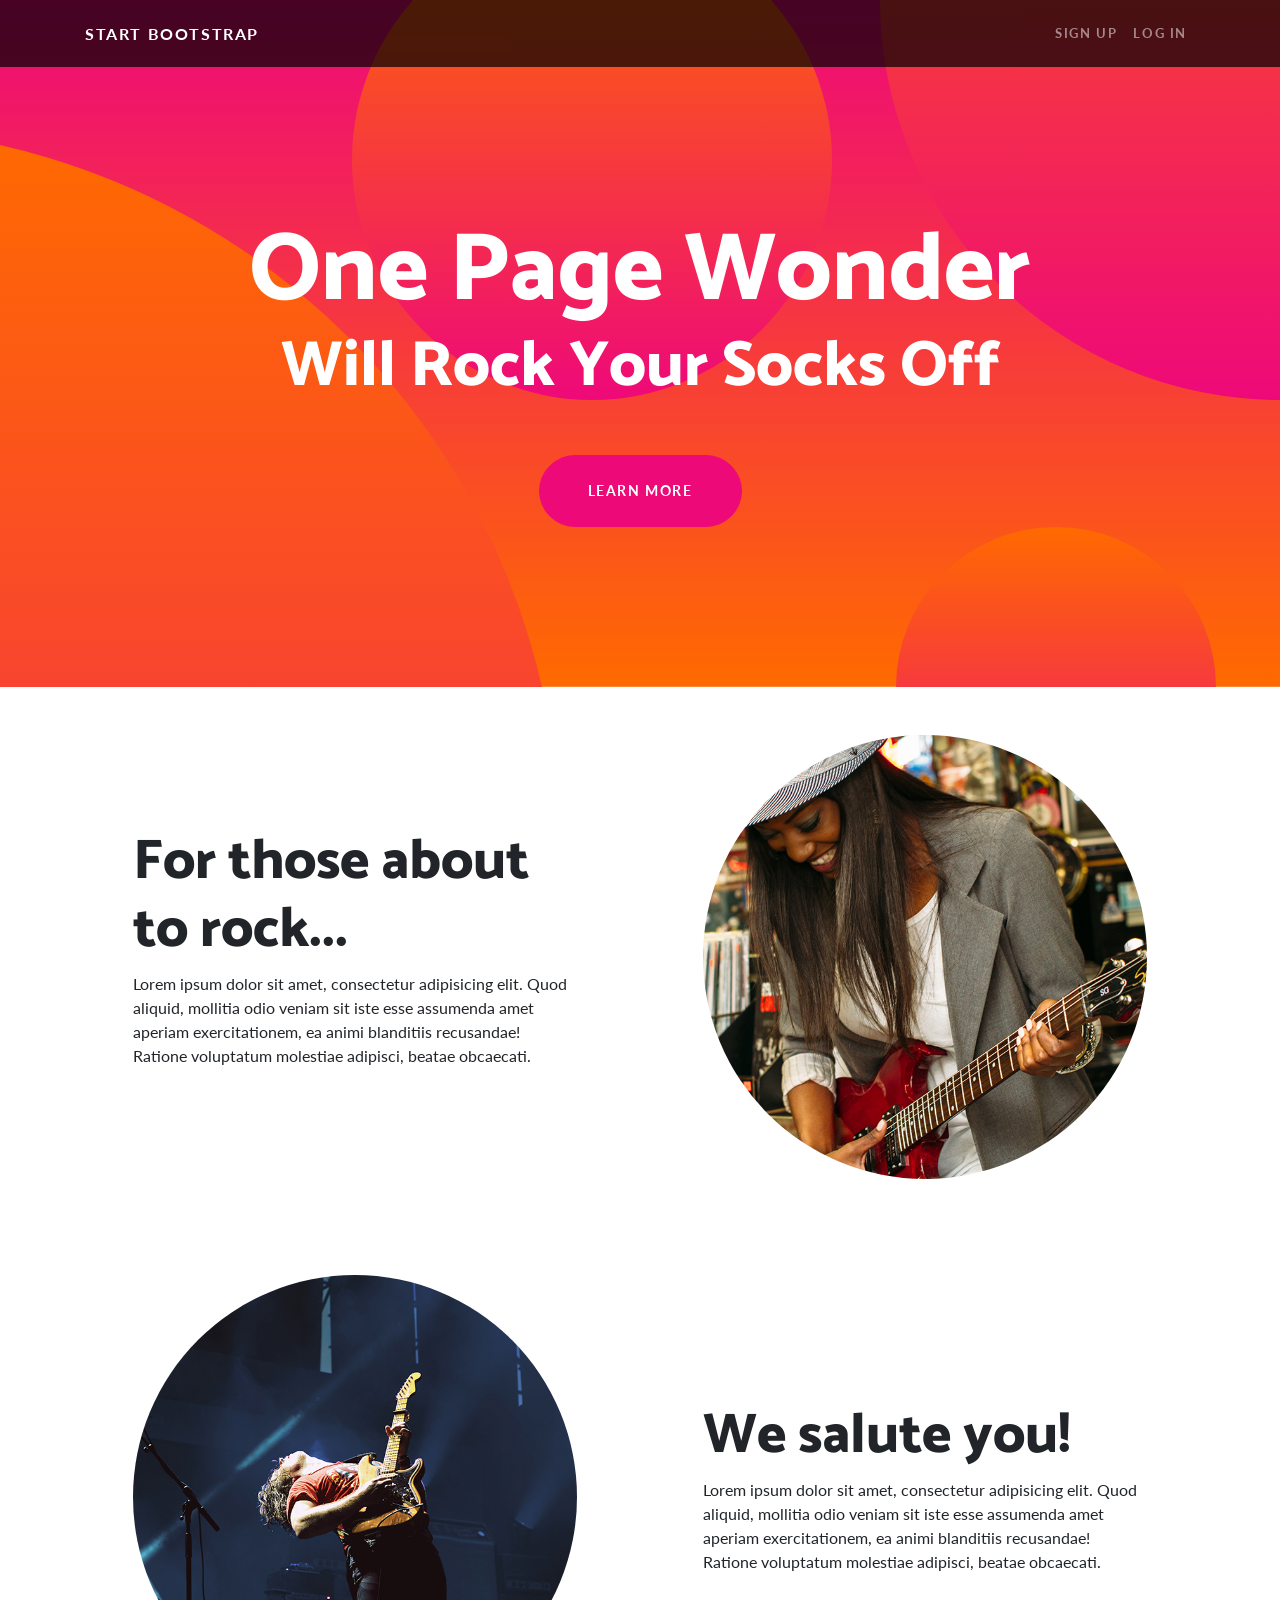
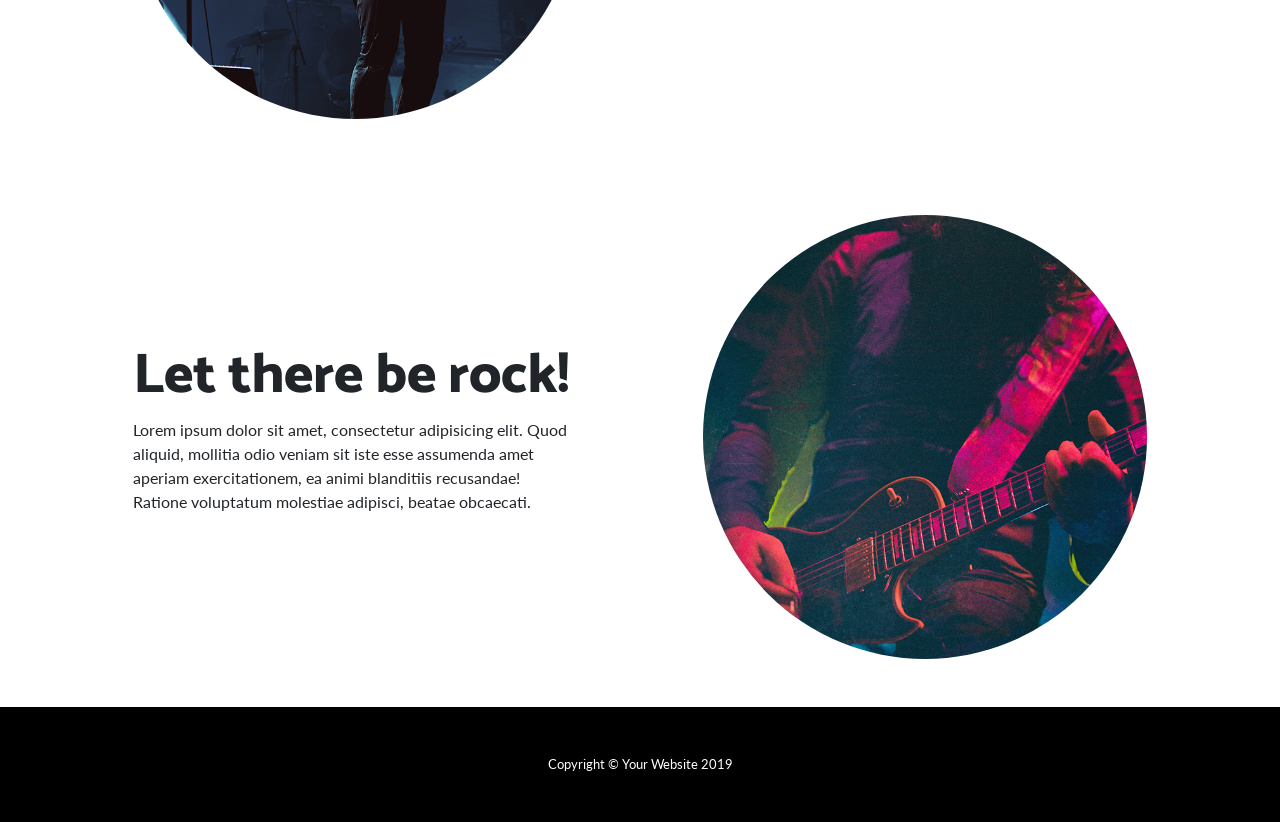
<file: startbootstrap-one-page-wonder-gh-pages/index.html>
<!DOCTYPE html>
<html lang="en">

<head>

  <meta charset="utf-8">
  <meta name="viewport" content="width=device-width, initial-scale=1, shrink-to-fit=no">
  <meta name="description" content="">
  <meta name="author" content="">

  <title>One Page Wonder - Start Bootstrap Template</title>

  <!-- Bootstrap core CSS -->
  <link href="vendor/bootstrap/css/bootstrap.min.css" rel="stylesheet">

  <!-- Custom fonts for this template -->
  <link href="https://fonts.googleapis.com/css?family=Catamaran:100,200,300,400,500,600,700,800,900" rel="stylesheet">
  <link href="https://fonts.googleapis.com/css?family=Lato:100,100i,300,300i,400,400i,700,700i,900,900i" rel="stylesheet">

  <!-- Custom styles for this template -->
  <link href="css/one-page-wonder.min.css" rel="stylesheet">

</head>

<body>

  <!-- Navigation -->
  <nav class="navbar navbar-expand-lg navbar-dark navbar-custom fixed-top">
    <div class="container">
      <a class="navbar-brand" href="#">Start Bootstrap</a>
      <button class="navbar-toggler" type="button" data-toggle="collapse" data-target="#navbarResponsive" aria-controls="navbarResponsive" aria-expanded="false" aria-label="Toggle navigation">
        <span class="navbar-toggler-icon"></span>
      </button>
      <div class="collapse navbar-collapse" id="navbarResponsive">
        <ul class="navbar-nav ml-auto">
          <li class="nav-item">
            <a class="nav-link" href="#">Sign Up</a>
          </li>
          <li class="nav-item">
            <a class="nav-link" href="#">Log In</a>
          </li>
        </ul>
      </div>
    </div>
  </nav>

  <header class="masthead text-center text-white">
    <div class="masthead-content">
      <div class="container">
        <h1 class="masthead-heading mb-0">One Page Wonder</h1>
        <h2 class="masthead-subheading mb-0">Will Rock Your Socks Off</h2>
        <a href="#" class="btn btn-primary btn-xl rounded-pill mt-5">Learn More</a>
      </div>
    </div>
    <div class="bg-circle-1 bg-circle"></div>
    <div class="bg-circle-2 bg-circle"></div>
    <div class="bg-circle-3 bg-circle"></div>
    <div class="bg-circle-4 bg-circle"></div>
  </header>

  <section>
    <div class="container">
      <div class="row align-items-center">
        <div class="col-lg-6 order-lg-2">
          <div class="p-5">
            <img class="img-fluid rounded-circle" src="img/01.jpg" alt="">
          </div>
        </div>
        <div class="col-lg-6 order-lg-1">
          <div class="p-5">
            <h2 class="display-4">For those about to rock...</h2>
            <p>Lorem ipsum dolor sit amet, consectetur adipisicing elit. Quod aliquid, mollitia odio veniam sit iste esse assumenda amet aperiam exercitationem, ea animi blanditiis recusandae! Ratione voluptatum molestiae adipisci, beatae obcaecati.</p>
          </div>
        </div>
      </div>
    </div>
  </section>

  <section>
    <div class="container">
      <div class="row align-items-center">
        <div class="col-lg-6">
          <div class="p-5">
            <img class="img-fluid rounded-circle" src="img/02.jpg" alt="">
          </div>
        </div>
        <div class="col-lg-6">
          <div class="p-5">
            <h2 class="display-4">We salute you!</h2>
            <p>Lorem ipsum dolor sit amet, consectetur adipisicing elit. Quod aliquid, mollitia odio veniam sit iste esse assumenda amet aperiam exercitationem, ea animi blanditiis recusandae! Ratione voluptatum molestiae adipisci, beatae obcaecati.</p>
          </div>
        </div>
      </div>
    </div>
  </section>

  <section>
    <div class="container">
      <div class="row align-items-center">
        <div class="col-lg-6 order-lg-2">
          <div class="p-5">
            <img class="img-fluid rounded-circle" src="img/03.jpg" alt="">
          </div>
        </div>
        <div class="col-lg-6 order-lg-1">
          <div class="p-5">
            <h2 class="display-4">Let there be rock!</h2>
            <p>Lorem ipsum dolor sit amet, consectetur adipisicing elit. Quod aliquid, mollitia odio veniam sit iste esse assumenda amet aperiam exercitationem, ea animi blanditiis recusandae! Ratione voluptatum molestiae adipisci, beatae obcaecati.</p>
          </div>
        </div>
      </div>
    </div>
  </section>

  <!-- Footer -->
  <footer class="py-5 bg-black">
    <div class="container">
      <p class="m-0 text-center text-white small">Copyright &copy; Your Website 2019</p>
    </div>
    <!-- /.container -->
  </footer>

  <!-- Bootstrap core JavaScript -->
  <script src="vendor/jquery/jquery.min.js"></script>
  <script src="vendor/bootstrap/js/bootstrap.bundle.min.js"></script>

</body>

</html>
</file>
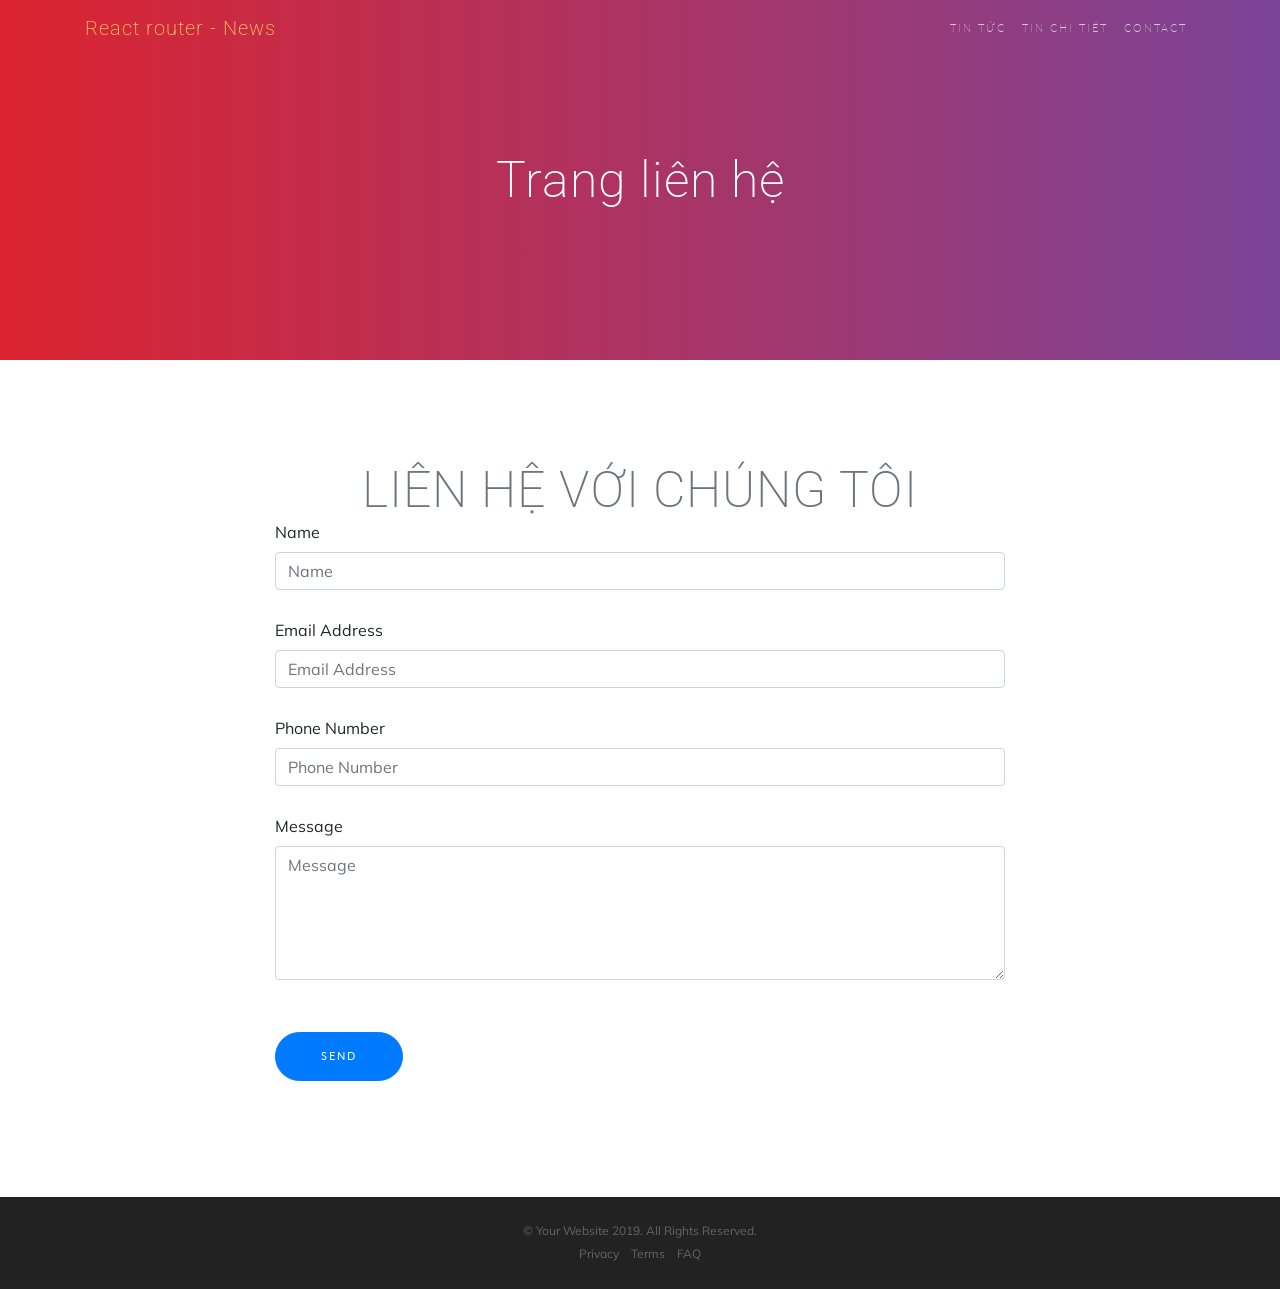
<file: frontend/contact.html>
<!doctype html>
<html lang="en">
  <head>
    <title>Tin tuc</title>
    <!-- Required meta tags -->
    <meta charset="utf-8">
    <meta name="viewport" content="width=device-width, initial-scale=1, shrink-to-fit=no">

    <!-- Bootstrap CSS -->
    <link rel="stylesheet" href="https://stackpath.bootstrapcdn.com/bootstrap/4.3.1/css/bootstrap.min.css" integrity="sha384-ggOyR0iXCbMQv3Xipma34MD+dH/1fQ784/j6cY/iJTQUOhcWr7x9JvoRxT2MZw1T" crossorigin="anonymous">
    <link rel="stylesheet" href="index.css">

    <link href="https://fonts.googleapis.com/css?family=Lato" rel="stylesheet">
    <link href="https://fonts.googleapis.com/css?family=Muli" rel="stylesheet">
    <link href="https://fonts.googleapis.com/css?family=Roboto:100,100i,300,300i,400,400i,500,500i,700,700i,900,900i&display=swap&subset=vietnamese" rel="stylesheet">
    <!-- <link rel="stylesheet" href="/assets/style-theme.css"> -->
  </head>
  <body>
    <!-- begin menu   -->
    <nav class="navbar navbar-expand-lg navbar-light fixed-top" id="mainNav">
        <div class="container">
          <a class="navbar-brand js-scroll-trigger" href="index.html">React router - News</a>
          <button class="navbar-toggler navbar-toggler-right" type="button" data-toggle="collapse" data-target="#navbarResponsive" aria-controls="navbarResponsive" aria-expanded="false" aria-label="Toggle navigation">
            Menu
            <i class="fas fa-bars"></i>
          </button>
          <div class="collapse navbar-collapse" id="navbarResponsive">
            <ul class="navbar-nav ml-auto">
              <li class="nav-item">
                <a class="nav-link js-scroll-trigger" href="tintuc.html">Tin tức</a>
              </li>
              <li class="nav-item">
                <a class="nav-link js-scroll-trigger" href="chitiet.html">Tin chi tiết</a>
              </li>
              <li class="nav-item">
                <a class="nav-link js-scroll-trigger" href="contact.html">Contact</a>
              </li>
            </ul>
          </div>
        </div>
    </nav>
    <!-- end menu -->

    <header class="masthead tintuc">
        <div class="container h-100">
          <div class="row h-100">
            <div class="col-lg-7 my-auto">
              <div class="header-content mx-auto">
                <h1 class="mb-5" style="text-align: center;">Trang liên hệ</h1>
              </div>
            </div>
          </div>
        </div>
      </header>
    
      <!-- begin lien he -->
      <section class="page-section" id="contact">
        <div class="container">
    
          <!-- Contact Section Heading -->
          <h2 class="page-section-heading text-center text-uppercase text-secondary mb-0">Liên hệ với chúng tôi</h2>
    
          <!-- Icon Divider -->
          <div class="divider-custom">
            <div class="divider-custom-line"></div>
            <div class="divider-custom-icon">
              <i class="fas fa-star"></i>
            </div>
            <div class="divider-custom-line"></div>
          </div>
    
          <!-- Contact Section Form -->
          <div class="row">
            <div class="col-lg-8 mx-auto">
              <!-- To configure the contact form email address, go to mail/contact_me.php and update the email address in the PHP file on line 19. -->
              <form name="sentMessage" id="contactForm" novalidate="novalidate">
                <div class="control-group">
                  <div class="form-group floating-label-form-group controls mb-0 pb-2">
                    <label>Name</label>
                    <input class="form-control" id="name" type="text" placeholder="Name" required="required" data-validation-required-message="Please enter your name.">
                    <p class="help-block text-danger"></p>
                  </div>
                </div>
                <div class="control-group">
                  <div class="form-group floating-label-form-group controls mb-0 pb-2">
                    <label>Email Address</label>
                    <input class="form-control" id="email" type="email" placeholder="Email Address" required="required" data-validation-required-message="Please enter your email address.">
                    <p class="help-block text-danger"></p>
                  </div>
                </div>
                <div class="control-group">
                  <div class="form-group floating-label-form-group controls mb-0 pb-2">
                    <label>Phone Number</label>
                    <input class="form-control" id="phone" type="tel" placeholder="Phone Number" required="required" data-validation-required-message="Please enter your phone number.">
                    <p class="help-block text-danger"></p>
                  </div>
                </div>
                <div class="control-group">
                  <div class="form-group floating-label-form-group controls mb-0 pb-2">
                    <label>Message</label>
                    <textarea class="form-control" id="message" rows="5" placeholder="Message" required="required" data-validation-required-message="Please enter a message."></textarea>
                    <p class="help-block text-danger"></p>
                  </div>
                </div>
                <br>
                <div id="success"></div>
                <div class="form-group">
                  <button type="submit" class="btn btn-primary btn-xl" id="sendMessageButton">Send</button>
                </div>
              </form>
            </div>
          </div>
    
        </div>
      </section>
      <!-- end lien he -->

      <footer>
        <div class="container">
          <p>&copy; Your Website 2019. All Rights Reserved.</p>
          <ul class="list-inline">
            <li class="list-inline-item">
              <a href="#">Privacy</a>
            </li>
            <li class="list-inline-item">
              <a href="#">Terms</a>
            </li>
            <li class="list-inline-item">
              <a href="#">FAQ</a>
            </li>
          </ul>
        </div>
      </footer>

    <!-- Optional JavaScript -->
    <!-- jQuery first, then Popper.js, then Bootstrap JS -->
    <script src="https://code.jquery.com/jquery-3.3.1.slim.min.js" integrity="sha384-q8i/X+965DzO0rT7abK41JStQIAqVgRVzpbzo5smXKp4YfRvH+8abtTE1Pi6jizo" crossorigin="anonymous"></script>
    <script src="https://cdnjs.cloudflare.com/ajax/libs/popper.js/1.14.7/umd/popper.min.js" integrity="sha384-UO2eT0CpHqdSJQ6hJty5KVphtPhzWj9WO1clHTMGa3JDZwrnQq4sF86dIHNDz0W1" crossorigin="anonymous"></script>
    <script src="https://stackpath.bootstrapcdn.com/bootstrap/4.3.1/js/bootstrap.min.js" integrity="sha384-JjSmVgyd0p3pXB1rRibZUAYoIIy6OrQ6VrjIEaFf/nJGzIxFDsf4x0xIM+B07jRM" crossorigin="anonymous"></script>
  </body>
</html>
</file>
<file: startbootstrap-one-page-wonder-gh-pages/css/one-page-wonder.min.css>
/*!
 * Start Bootstrap - One Page Wonder v5.0.7 (https://startbootstrap.com/template-overviews/one-page-wonder)
 * Copyright 2013-2019 Start Bootstrap
 * Licensed under MIT (https://github.com/BlackrockDigital/startbootstrap-one-page-wonder/blob/master/LICENSE)
 */body{font-family:Lato}h1,h2,h3,h4,h5,h6{font-family:Catamaran;font-weight:800!important}.btn-xl{text-transform:uppercase;padding:1.5rem 3rem;font-size:.9rem;font-weight:700;letter-spacing:.1rem}.bg-black{background-color:#000!important}.rounded-pill{border-radius:5rem}.navbar-custom{padding-top:1rem;padding-bottom:1rem;background-color:rgba(0,0,0,.7)}.navbar-custom .navbar-brand{text-transform:uppercase;font-size:1rem;letter-spacing:.1rem;font-weight:700}.navbar-custom .navbar-nav .nav-item .nav-link{text-transform:uppercase;font-size:.8rem;font-weight:700;letter-spacing:.1rem}header.masthead{position:relative;overflow:hidden;padding-top:calc(7rem + 72px);padding-bottom:7rem;background:linear-gradient(0deg,#ff6a00 0,#ee0979 100%);background-repeat:no-repeat;background-position:center center;background-attachment:scroll;background-size:cover}header.masthead .masthead-content{z-index:1;position:relative}header.masthead .masthead-content .masthead-heading{font-size:4rem}header.masthead .masthead-content .masthead-subheading{font-size:2rem}header.masthead .bg-circle{z-index:0;position:absolute;border-radius:100%;background:linear-gradient(0deg,#ee0979 0,#ff6a00 100%)}header.masthead .bg-circle-1{height:90rem;width:90rem;bottom:-55rem;left:-55rem}header.masthead .bg-circle-2{height:50rem;width:50rem;top:-25rem;right:-25rem}header.masthead .bg-circle-3{height:20rem;width:20rem;bottom:-10rem;right:5%}header.masthead .bg-circle-4{height:30rem;width:30rem;top:-5rem;right:35%}@media (min-width:992px){header.masthead{padding-top:calc(10rem + 55px);padding-bottom:10rem}header.masthead .masthead-content .masthead-heading{font-size:6rem}header.masthead .masthead-content .masthead-subheading{font-size:4rem}}.bg-primary{background-color:#ee0979!important}.btn-primary{background-color:#ee0979;border-color:#ee0979}.btn-primary:active,.btn-primary:focus,.btn-primary:hover{background-color:#bd0760!important;border-color:#bd0760!important}.btn-primary:focus{box-shadow:0 0 0 .2rem rgba(238,9,121,.5)}.btn-secondary{background-color:#ff6a00;border-color:#ff6a00}.btn-secondary:active,.btn-secondary:focus,.btn-secondary:hover{background-color:#c50!important;border-color:#c50!important}.btn-secondary:focus{box-shadow:0 0 0 .2rem rgba(255,106,0,.5)}
</file>
<file: frontend/index.css>
/*!
 * Start Bootstrap - New Age v5.0.7 (https://startbootstrap.com/template-overviews/new-age)
 * Copyright 2013-2019 Start Bootstrap
 * Licensed under MIT (https://github.com/BlackrockDigital/startbootstrap-new-age/blob/master/LICENSE)
 */
 body,html{width:100%;height:100%}body{font-family:Muli,Helvetica,Arial,sans-serif}a{color:#fdcc52;transition:all .35s}a:focus,a:hover{color:#fcbd20}hr{max-width:100px;margin:25px auto 0;border-width:1px;border-color:rgba(34,34,34,.1)}hr.light{border-color:#fff}h1,h2,h3,h4,h5,h6{font-family:'Roboto', sans-serif;font-weight:200;letter-spacing:1px}p{font-size:18px;line-height:1.5;margin-bottom:20px}section{padding:100px 0}section h2{font-size:50px}#mainNav{border-color:rgba(34,34,34,.05);background-color:#fff;transition:all .35s;font-family:'Roboto', sans-serif;font-weight:200;letter-spacing:1px}#mainNav .navbar-brand{color:#fdcc52;font-family:'Roboto', sans-serif;font-weight:200;letter-spacing:1px}#mainNav .navbar-brand:focus,#mainNav .navbar-brand:hover{color:#fcbd20}#mainNav .navbar-toggler{font-size:12px;padding:8px 10px;color:#222}#mainNav .navbar-nav>li>a{font-size:11px;font-family:Lato,Helvetica,Arial,sans-serif;letter-spacing:2px;text-transform:uppercase}#mainNav .navbar-nav>li>a.active{color:#fdcc52!important;background-color:transparent}#mainNav .navbar-nav>li>a.active:hover{background-color:transparent}#mainNav .navbar-nav>li>a,#mainNav .navbar-nav>li>a:focus{color:#222}#mainNav .navbar-nav>li>a:focus:hover,#mainNav .navbar-nav>li>a:hover{color:#fdcc52}@media (min-width:992px){#mainNav{border-color:transparent;background-color:transparent}#mainNav .navbar-brand{color:fade(white,70%)}#mainNav .navbar-brand:focus,#mainNav .navbar-brand:hover{color:#fff}#mainNav .navbar-nav>li>a,#mainNav .navbar-nav>li>a:focus{color:rgba(255,255,255,.7)}#mainNav .navbar-nav>li>a:focus:hover,#mainNav .navbar-nav>li>a:hover{color:#fff}#mainNav.navbar-shrink{border-color:rgba(34,34,34,.1);background-color:#fff}#mainNav.navbar-shrink .navbar-brand{color:#222}#mainNav.navbar-shrink .navbar-brand:focus,#mainNav.navbar-shrink .navbar-brand:hover{color:#fdcc52}#mainNav.navbar-shrink .navbar-nav>li>a,#mainNav.navbar-shrink .navbar-nav>li>a:focus{color:#222}#mainNav.navbar-shrink .navbar-nav>li>a:focus:hover,#mainNav.navbar-shrink .navbar-nav>li>a:hover{color:#fdcc52}}header.masthead{position:relative;width:100%;padding-top:150px;padding-bottom:100px;color:#fff;background:url(../img/bg-pattern.png),#7b4397;background: url(https://blackrockdigital.github.io/startbootstrap-new-age/img/bg-pattern.png),linear-gradient(to left,#7b4397,#dc2430);}header.masthead .header-content{max-width:500px;margin-bottom:100px;text-align:center}header.masthead .header-content h1{font-size:30px}header.masthead .device-container{max-width:325px;margin-right:auto;margin-left:auto}header.masthead .device-container .screen img{border-radius:3px}@media (min-width:992px){header.masthead{height:100vh;min-height:775px;padding-top:0;padding-bottom:0}header.masthead .header-content{margin-bottom:0;text-align:left}header.masthead .header-content h1{font-size:50px}header.masthead .device-container{max-width:325px}}section.download{position:relative;padding:150px 0}section.download h2{font-size:50px;margin-top:0}section.download .badges .badge-link{display:block;margin-bottom:25px}section.download .badges .badge-link:last-child{margin-bottom:0}section.download .badges .badge-link img{height:60px}@media (min-width:768px){section.download .badges .badge-link{display:inline-block;margin-bottom:0}}@media (min-width:768px){section.download h2{font-size:70px}}section.features .section-heading{margin-bottom:100px}section.features .section-heading h2{margin-top:0}section.features .section-heading p{margin-bottom:0}section.features .device-container,section.features .feature-item{max-width:325px;margin:0 auto}section.features .device-container{margin-bottom:100px}@media (min-width:992px){section.features .device-container{margin-bottom:0}}section.features .feature-item{padding-top:50px;padding-bottom:50px;text-align:center}section.features .feature-item h3{font-size:30px}section.features .feature-item i{font-size:80px;display:block;margin-bottom:15px;background:linear-gradient(to left,#7b4397,#dc2430);-webkit-background-clip:text;-webkit-text-fill-color:transparent}section.cta{position:relative;padding:250px 0;background-image:url(../img/bg-cta.jpg);background-position:center;background-size:cover}section.cta .cta-content{position:relative;z-index:1}section.cta .cta-content h2{font-size:50px;max-width:450px;margin-top:0;margin-bottom:25px;color:#fff}@media (min-width:768px){section.cta .cta-content h2{font-size:80px}}section.cta .overlay{position:absolute;top:0;left:0;width:100%;height:100%;background-color:rgba(0,0,0,.5)}section.contact{text-align:center}section.contact h2{margin-top:0;margin-bottom:25px}section.contact h2 i{color:#dd4b39}section.contact ul.list-social{margin-bottom:0}section.contact ul.list-social li a{font-size:40px;line-height:80px;display:block;width:80px;height:80px;color:#fff;border-radius:100%}section.contact ul.list-social li.social-twitter a{background-color:#1da1f2}section.contact ul.list-social li.social-twitter a:hover{background-color:#0d95e8}section.contact ul.list-social li.social-facebook a{background-color:#3b5998}section.contact ul.list-social li.social-facebook a:hover{background-color:#344e86}section.contact ul.list-social li.social-google-plus a{background-color:#dd4b39}section.contact ul.list-social li.social-google-plus a:hover{background-color:#d73925}footer{padding:25px 0;text-align:center;color:rgba(255,255,255,.3);background-color:#222}footer p{font-size:12px;margin:0}footer ul{margin-bottom:0}footer ul li a{font-size:12px;color:rgba(255,255,255,.3)}footer ul li a.active,footer ul li a:active,footer ul li a:focus,footer ul li a:hover{text-decoration:none}.bg-primary{background:#fdcc52;background:linear-gradient(#fdcc52,#fdc539)}.text-primary{color:#fdcc52}.no-gutter>[class*=col-]{padding-right:0;padding-left:0}.btn-outline{color:#fff;border:1px solid;border-color:#fff}.btn-outline.active,.btn-outline:active,.btn-outline:focus,.btn-outline:hover{color:#fff;border-color:#fdcc52;background-color:#fdcc52}.btn{border-radius:300px;font-family:Lato,Helvetica,Arial,sans-serif;letter-spacing:2px;text-transform:uppercase}.btn-xl{font-size:11px;padding:15px 45px}

 header.tintuc {
    overflow: hidden;
    min-height: 40vh;
    height: 10vh;
 }

 .mb-auto, .my-auto {
    margin-bottom: auto!important;
    margin: 1em auto;
    padding-top: 3em;
 }
</file>
